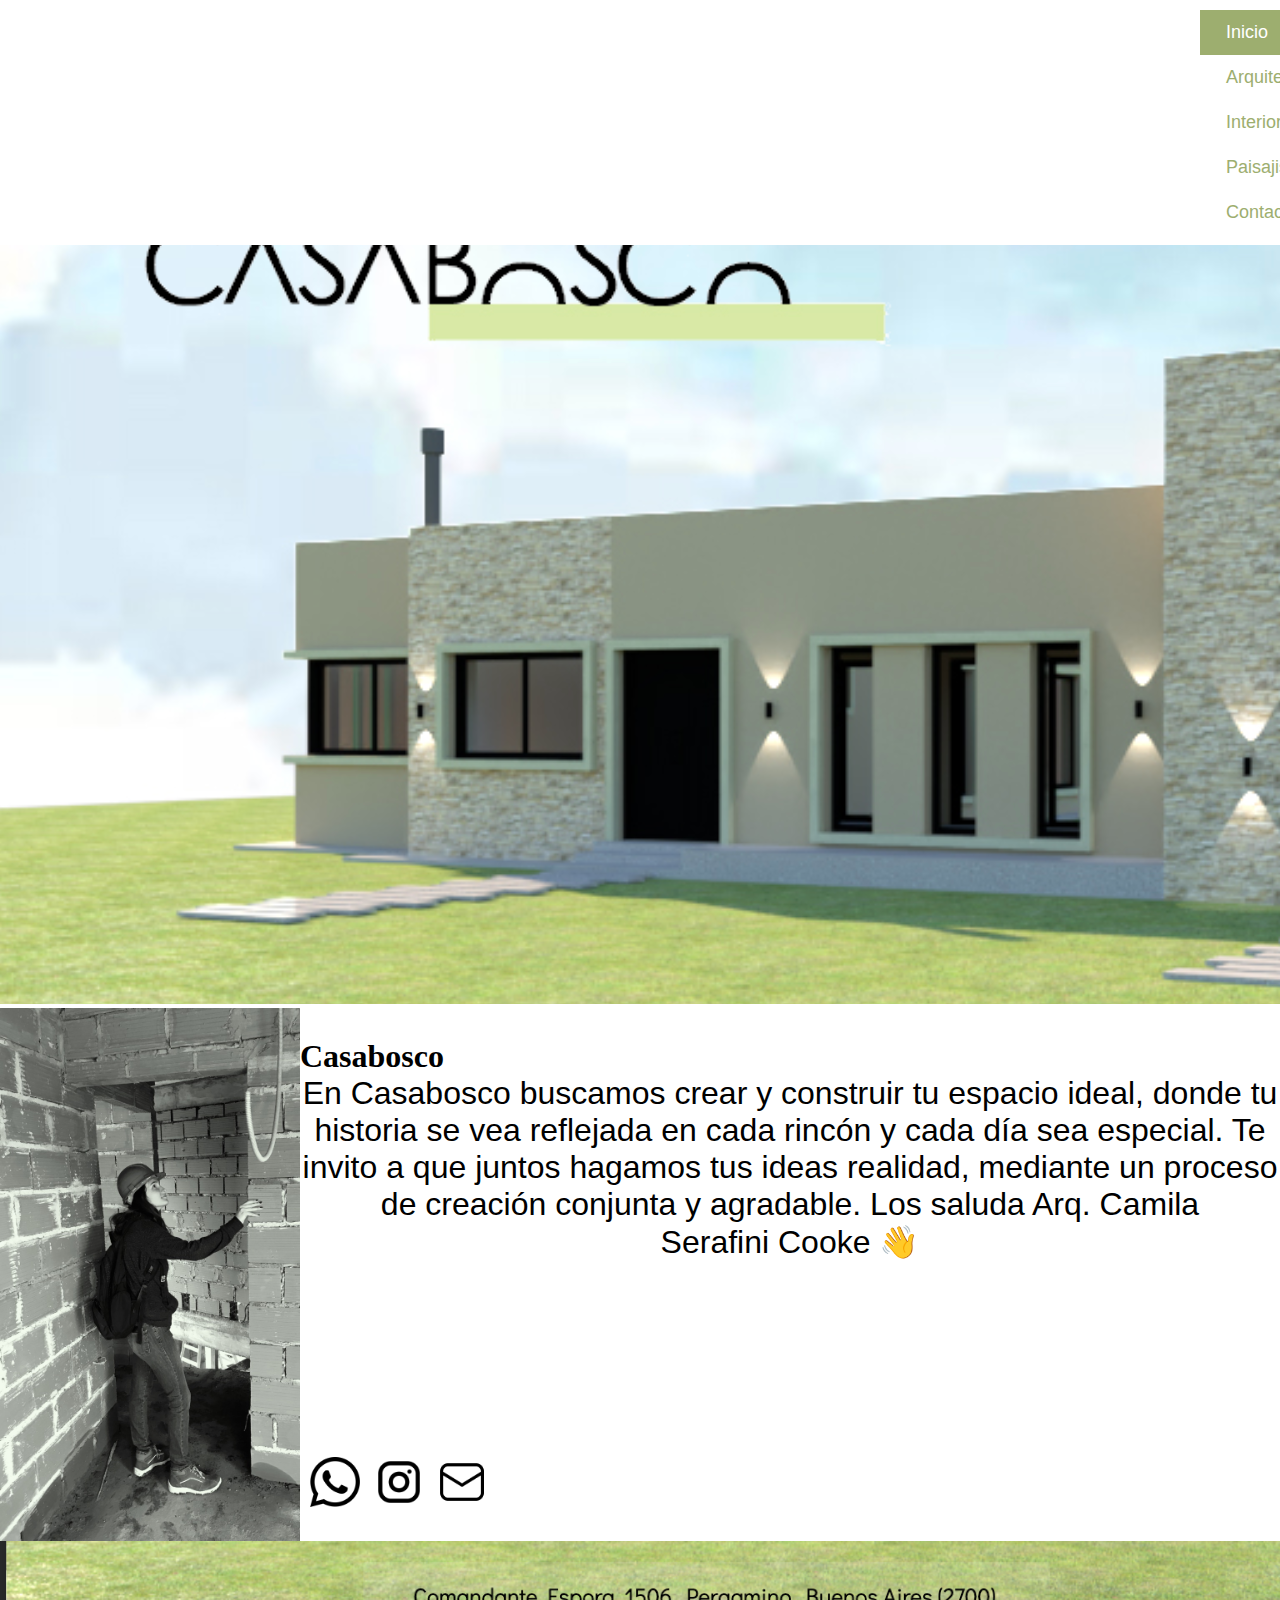
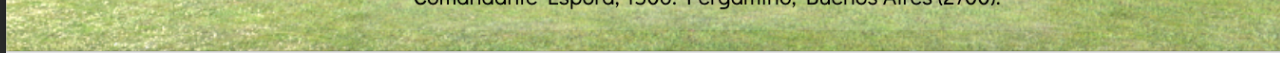
<file: index.html>
<!DOCTYPE html>
<html lang="en">

<head>

    <meta charset="UTF-8">
    <meta name="viewport" content="width=, initial-scale=1.0">
    <title>Casa Bosco - Inicio</title>
    <link rel="shortout icon" href="./img/Logo-Navedador.jpeg">
    <link rel="stylesheet" href="./css/estilo.css">
    
</head>

<body>
    
    <header> <!-- menu de navegacion-->
        <nav id="menu">
             <ul>
                <li id="menu-seleccionado"> <a href="./index.html" target="_self">Inicio</a></li>
                <li> <a href="./pages/arquitectura.html" target="_self">Arquitectura</a></li>
                <li> <a href="./pages/Interiorismo.html" target="_self">Interiorismo</a></li>
                <li> <a href="./pages/paisajismo.html" target="_self">Paisajismo</a></li>
                <li> <a href="./pages/contactos.html" target="_self">Contacto</a></li>
             </ul>
        </nav>
    </header>

    <main> <!--contenido de la seccion-->
             
        <div>
            <img src="./img/Inicio - Encabezado.png" alt="imagen-inicio" class="imagen-inicio">
        </div> 

        <div id="seccion">

            <img src="./img/Inicio - Foto personal.jpeg" alt="imagen-foto-personal" width="300" height="auto" class="foto-personal"> 

            <div>    

                <h1>Casabosco</h1>
                
                <p class="texto-inicio">En Casabosco buscamos crear y construir tu espacio ideal, donde tu historia se vea reflejada en cada rincón y cada día sea especial.  Te invito a que juntos hagamos tus ideas realidad, mediante un proceso de creación conjunta y agradable. 

                Los saluda Arq. Camila Serafini Cooke 👋</p>


                <div id="iconos">
         
                    <a href="https://wa.me/5492477450615" target="_blank">
                    <img src="./img/Logo-Whatsapp.png" alt="Logo-Whatsapp" width="50" height="50" class="Logo-Whatsapp"></a>

                    <a href="https://www.instagram.com/cami.serafini/" target="_blank">
                    <img src="./img/Logo-Instagram.png" alt="Logo-Instagram" width="50" height="50"></a>

                    <a href="./pages/contactos.html" target="_blank">
                    <img src="./img/Logo-Mail.png" alt="Logo-Mail" width="50" height="50"></a>
                </div>


            </div> 


        </div>

    </main>

    <footer id="pie"><!--pie de pagina-->
        <img src="./img/Pie-de-página.png" alt="Pie-de-página" width="auto" height="auto">
    </footer>
   
 
 </body>

 </html>
</file>
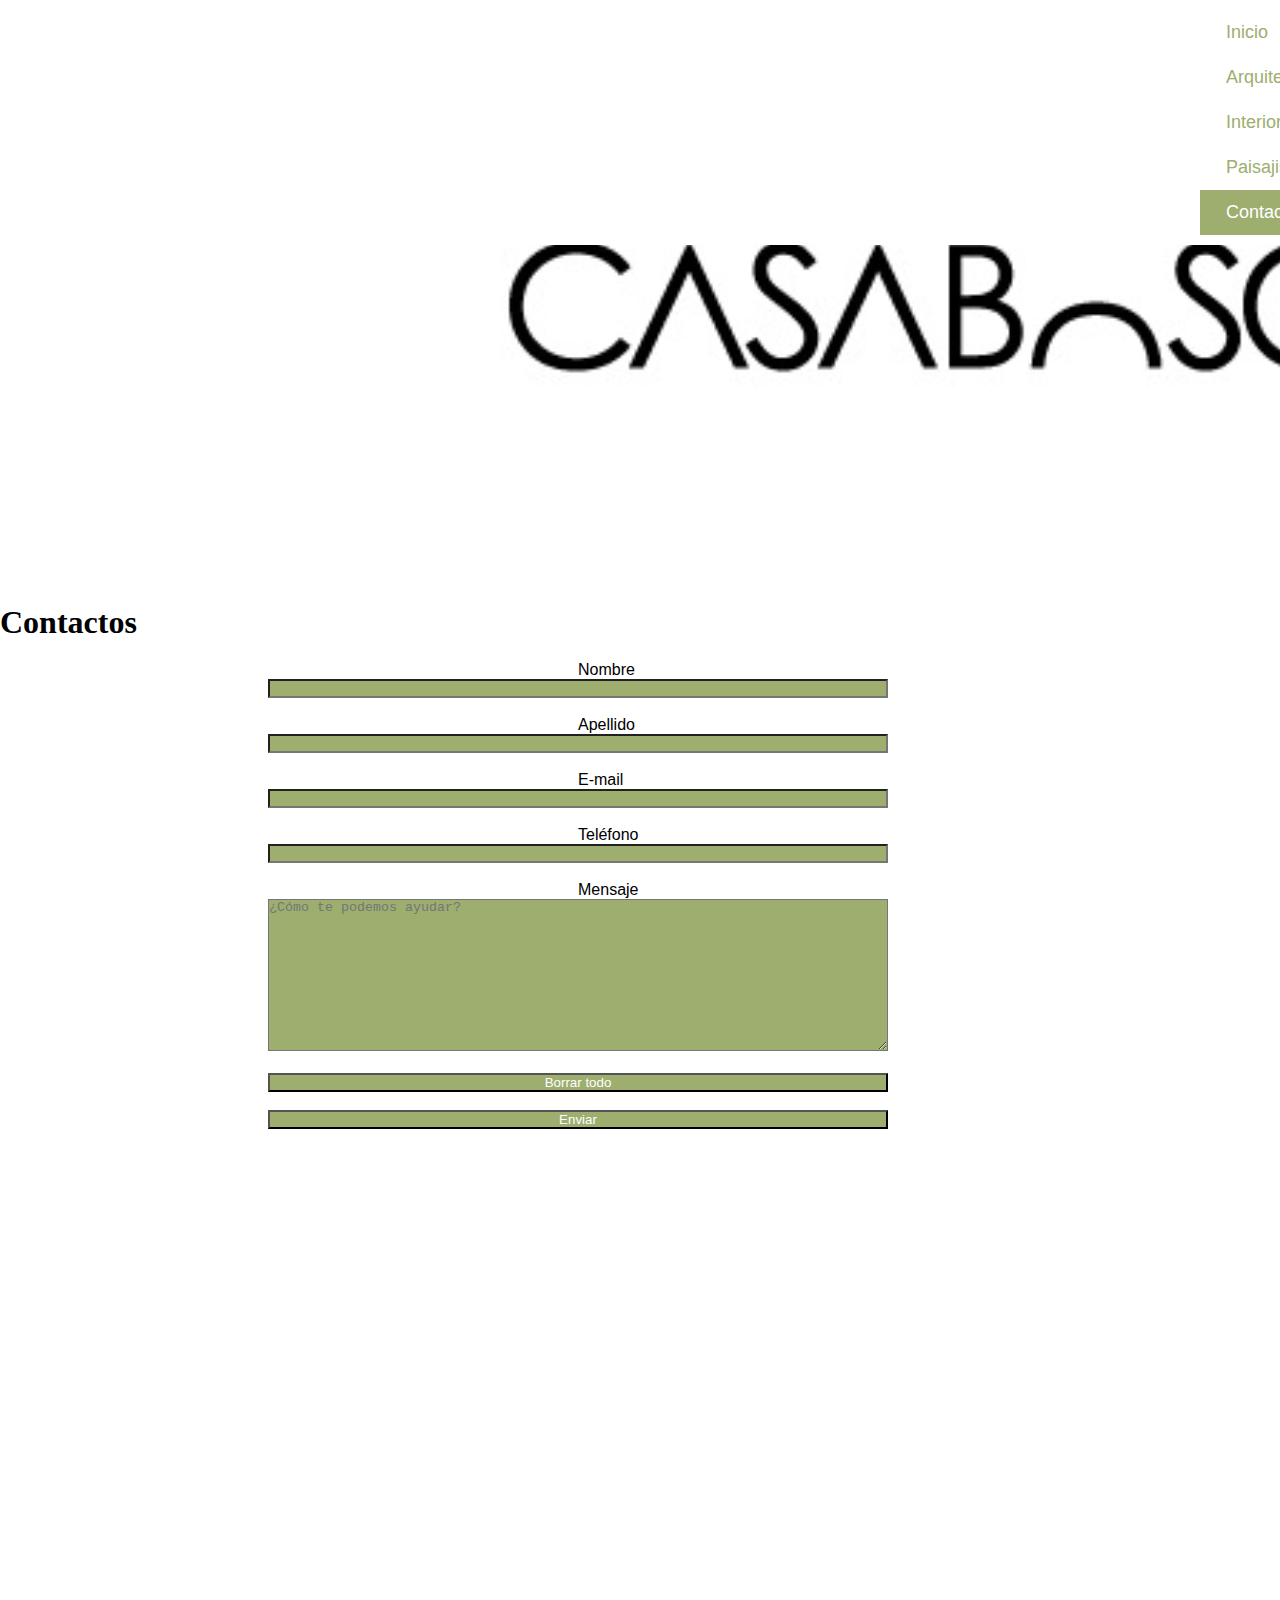
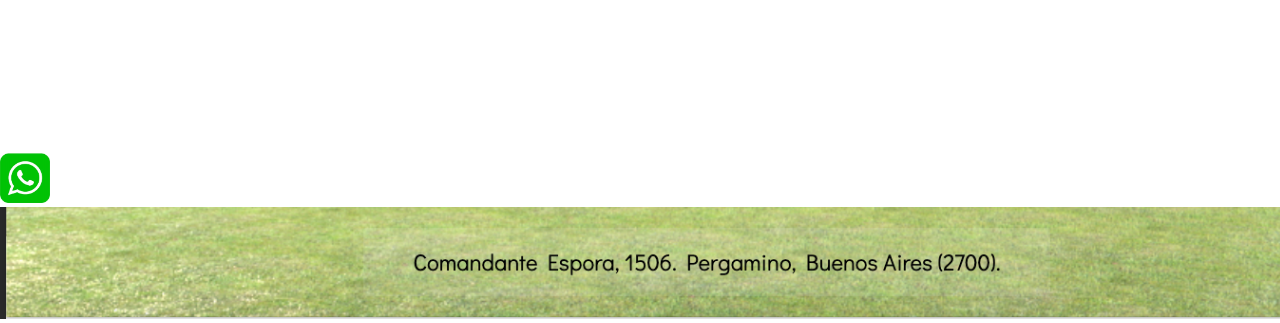
<file: pages/contactos.html>
<!DOCTYPE html>
<html lang="en">

<head>
    <meta charset="UTF-8">
    <meta name="viewport" content="width=device-width, initial-scale=1.0">
    <title>Casa Bosco - Contacto</title>
    <link rel="short icon" href="../img/Logo-Navedador.jpeg">
    <link rel="stylesheet" href="../css/estilo.css">
</head>

<body>
    <header><!--menu de navegacion-->
        <nav id="menu">
            <ul>
                <li><a href="../index.html" target="_self">Inicio</a></li>
                <li><a href="./arquitectura.html" target="_self">Arquitectura</a></li>
                <li><a href="./Interiorismo.html" target="_self">Interiorismo</a></li>
                <li><a href="./paisajismo.html" target="_self">Paisajismo</a></li>
                <li id="menu-seleccionado"><a href="./contactos.html" target="_self">Contacto</a></li>
            </ul>
        </nav>
    </header>

    <main><!--contenido de la seccion-->

        <div id="logo">
            <img src="../img/Logo - Contacto.png" alt="Logo-Contacto" width="300" height="auto">
        </div>

        <h1>Contactos</h1>

        <form action="" method="" enctype="text/plain">

            <label for="Nombre">Nombre</label>
            <input type="text" id="Nombre" required>

            <br><br>

            <label for="Apellido">Apellido</label>
            <input type="text" id="Apellido" required>

            <br><br>

            <label for="E-mail">E-mail</label>
            <input type="mail" id="E-mail">

            <br><br>

            <label for="Teléfono">Teléfono</label>
            <input type="number" id="Teléfono" required>

            <br><br>

            <label for="Mensaje">Mensaje</label>
            <textarea name="Mensaje" id="Mensaje" cols="30" rows="10" placeholder="¿Cómo te podemos ayudar?" required></textarea>

            <br><br>
     
            <input type="reset" value="Borrar todo">

            <br><br>

            <input type="submit" value="Enviar">

        </form>

        <div id="maps">
            <iframe
                src="https://www.google.com/maps/embed?pb=!1m18!1m12!1m3!1d3310.9655979483277!2d-60.59764602376769!3d-33.91628497320854!2m3!1f0!2f0!3f0!3m2!1i1024!2i768!4f13.1!3m3!1m2!1s0x95b84ac7c0bbabcf%3A0xe7f5fa54279168ae!2sCmte.%20Espora%201506%2C%20Pergamino%2C%20Provincia%20de%20Buenos%20Aires!5e0!3m2!1ses!2sar!4v1698697107818!5m2!1ses!2sar"
                width="600" height="450" style="border:0;" allowfullscreen="" loading="lazy"
                referrerpolicy="no-referrer-when-downgrade">
            </iframe>
        </div>

        <div>
            <a href="https://wa.me/5492477450615" target="_blank">
            <img src="../img/Logo-Whatspp-Color.png" alt="Logo-Whatspp-Color" width="50" height="50"></a>
        </div>

    </main>

    <footer id="pie"><!--pie de pagina-->
        <img src="../img/Pie-de-página.png" alt="Pie-de-página">
    </footer>


</body>

</html>
</file>
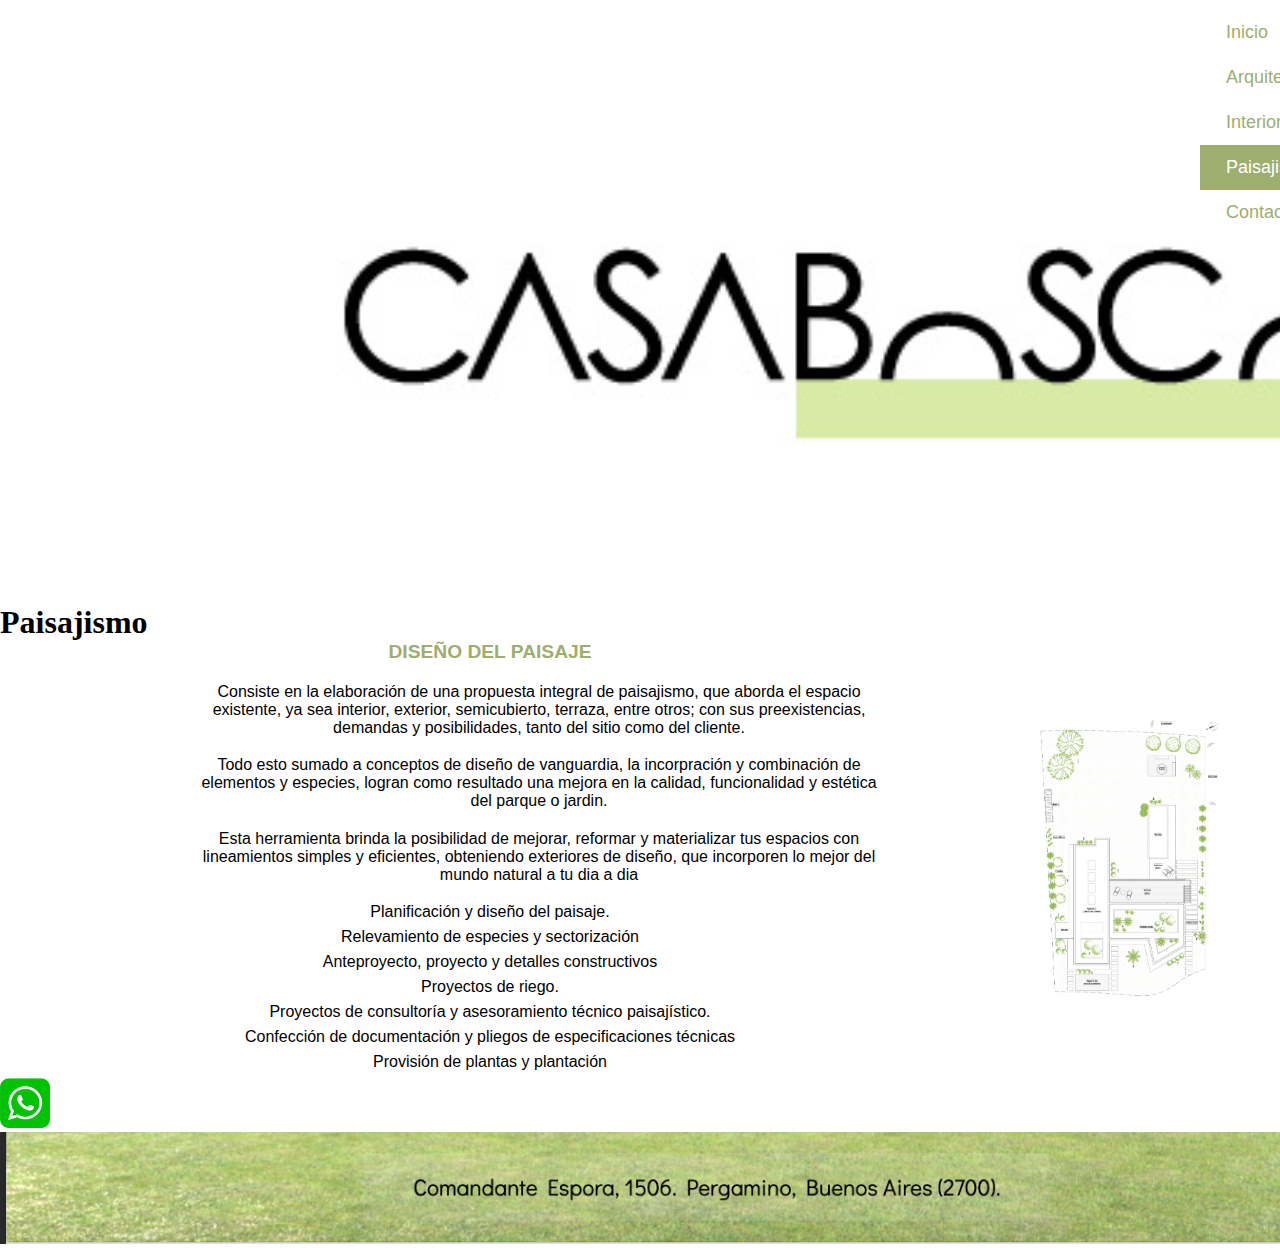
<file: pages/paisajismo.html>
<!DOCTYPE html>
<html lang="en">

<head>

    <meta charset="UTF-8">
    <meta name="viewport" content="width=device-width, initial-scale=1.0">
    <title>Casa Bosco - Paisajismo</title>
    <link rel="short icon" href="../img/Logo-Navedador.jpeg">
    <link rel="stylesheet" href="../css/estilo.css">

</head>

<body>
    <header> <!--menu de navegacion-->
        <nav id="menu">
            <ul>
                <li><a href="../index.html" target="_self">Inicio</a></li>
                <li><a href="./arquitectura.html" target="_self">Arquitectura</a></li>
                <li><a href="./Interiorismo.html" target="_self">Interiorismo</a></li>
                <li id="menu-seleccionado"><a href="./paisajismo.html" target="_self">Paisajismo</a></li>
                <li><a href="./contactos.html" target="_self">Contacto</a></li>
            </ul>
        </nav>
    </header>

    <main><!--contenido de la seccion-->

        <div id="logo">
            <img src="../img/Logo - Paisajismo.png" alt="paisajismo" width="500" height="auto">
        </div>

        <h1>Paisajismo</h1>

        <div class="c1">

            <div  class="paisajismo">
                <h2>DISEÑO DEL PAISAJE</h2>
                <P>Consiste en la elaboración de una propuesta integral de paisajismo, que aborda el espacio
                existente, ya sea interior, exterior, semicubierto, terraza, entre otros; con sus preexistencias, demandas y
                posibilidades, tanto del sitio como del cliente.</P>
                <p>Todo esto sumado a conceptos de diseño de vanguardia, la incorpración y combinación de elementos y especies,
                logran como resultado una mejora en la calidad, funcionalidad y estética del parque o jardin.</p>
                <p>Esta herramienta brinda la posibilidad de mejorar, reformar y materializar tus espacios con lineamientos
                simples y eficientes, obteniendo exteriores de diseño, que incorporen lo mejor del mundo natural a tu dia a
                dia</p>
                <ul>
                    <li>Planificación y diseño del paisaje.</li>
                    <li>Relevamiento de especies y sectorización</li>
                    <li>Anteproyecto, proyecto y detalles constructivos</li>
                    <li>Proyectos de riego.</li>
                    <li>Proyectos de consultoría y asesoramiento técnico paisajístico.</li>
                    <li>Confección de documentación y pliegos de especificaciones técnicas</li>
                    <li>Provisión de plantas y plantación</li>
                </ul>
            </div>

            <div class="paisajismo">
                <img src="../img/PAISAJISMO CASA MB 2021 (1).jpg" alt="paisajismo" width="300" height="auto">
            </div>

        </div>

        <div>
            <a href="https://wa.me/5492477450615" target="_blank">
            <img src="../img/Logo-Whatspp-Color.png" alt="Logo-Whatspp-Color" width="50" height="50"></a>
        </div>

    </main>

    <footer id="pie"><!--pie de pagina-->
        <img src="../img/Pie-de-página.png" alt="Pie-de-página" width="1000" height="autp">
    </footer>

</body>

</html>
</file>
<file: css/estilo.css>
/* estilos que vamos a utilizar en todas las paginas  */

* {
    margin: 0;
    padding: 0;
    box-sizing: border-box;
}


#menu ul {
    list-style: none;
    margin: 0;
    padding: 0;
    background-color: white;
    font-size: large;
    font-family: sans-serif;
    padding: 10px 0px 10px 1200px;
    position: fixed
}

#menu li {
    float: left;
}

#menu a {
    color: #9dae6f;
    text-decoration: none;
    display: block;
    padding: 12px 26px
}

#menu-seleccionado a {
    background-color: #9dae6f;
    color: white;
    text-decoration: none;
    display: block;
}

#logo img{
    width: fit-content;
}

#pie img{
width: auto;
height: auto;
}

/* estilo página de inicio  */


.imagen-inicio {
    width:fit-content;
}

#seccion{
    display: flex;
    background-color: white;
    flex-direction: row;
    justify-content: space-between;
    align-items: center;
}
#seccion img{
    margin: 0% 0% 0% 0%;
} 

.texto-inicio {
    font-family: Arial, sans-serif;
    font-size: xx-large;
z-index: 3;
text-align: center;
}

#iconos img{
    margin-top: 20%;
    margin-left: 1%;
}

/* estilo otras paginas */


.c1{
    display: flex;
    flex-direction: row;
    justify-content: space-between;
    align-items: center;
}

.arquitectura h2{ 
    font-family: sans-serif;
    font-size:large;
    font-weight: bold;
    font-size: larger;
    color: #9dae6f;
}

.arquitectura p { 
    font-family: sans-serif;
    font-size: medium;
}

.fondo1{
    background-color: #9dae6f;
    font-family: sans-serif;
    font-size: medium;
    padding: 2%;
    color: white;
    font-weight: bolder;
}

.fondo2{
    background-color: white;
    font-family: sans-serif;
    font-size: medium;
    padding: 2%;
    color:#9dae6f;
    font-weight: bolder
    ;
}

.paisajismo h2 {
    font-family: sans-serif;
    font-size: larger;
    font-weight: bolder;
    color: #9dae6f;
    text-align: center;
    margin-bottom: 2%;
}

.paisajismo p {
    font-family: sans-serif;
    font-size: medium;
    text-align: center;
    margin-left: 20%;
    margin-right: 10%;
    margin-bottom: 2%;
}

.paisajismo li {
    font-family: sans-serif;
    font-size: medium;
    text-align: center;
    margin-bottom: 7px;
}

.paisajismo-Img img {
    width: 800px;
    height: auto;
}

/* estilo formulario */

form{
    width: 100%;
    background-color: white;
    padding: 20px;
}

form input{
    width: 50%;
    margin-left: 20%;
    margin-right: 20%;
    background-color: #9dae6f;
    color: white;
}

form label{
    color: black;
    font-family: sans-serif;
    margin-top: 10%;
    margin-left: 45%;
}

form textarea{
    width: 50%;
    margin-left: 20%;
    margin-right: 20%;
    background-color: #9dae6f;
    color: white;
}

#maps {
    margin-top: 100px;
    margin-left: 600px;
    margin-bottom: 50px;
}
</file>
